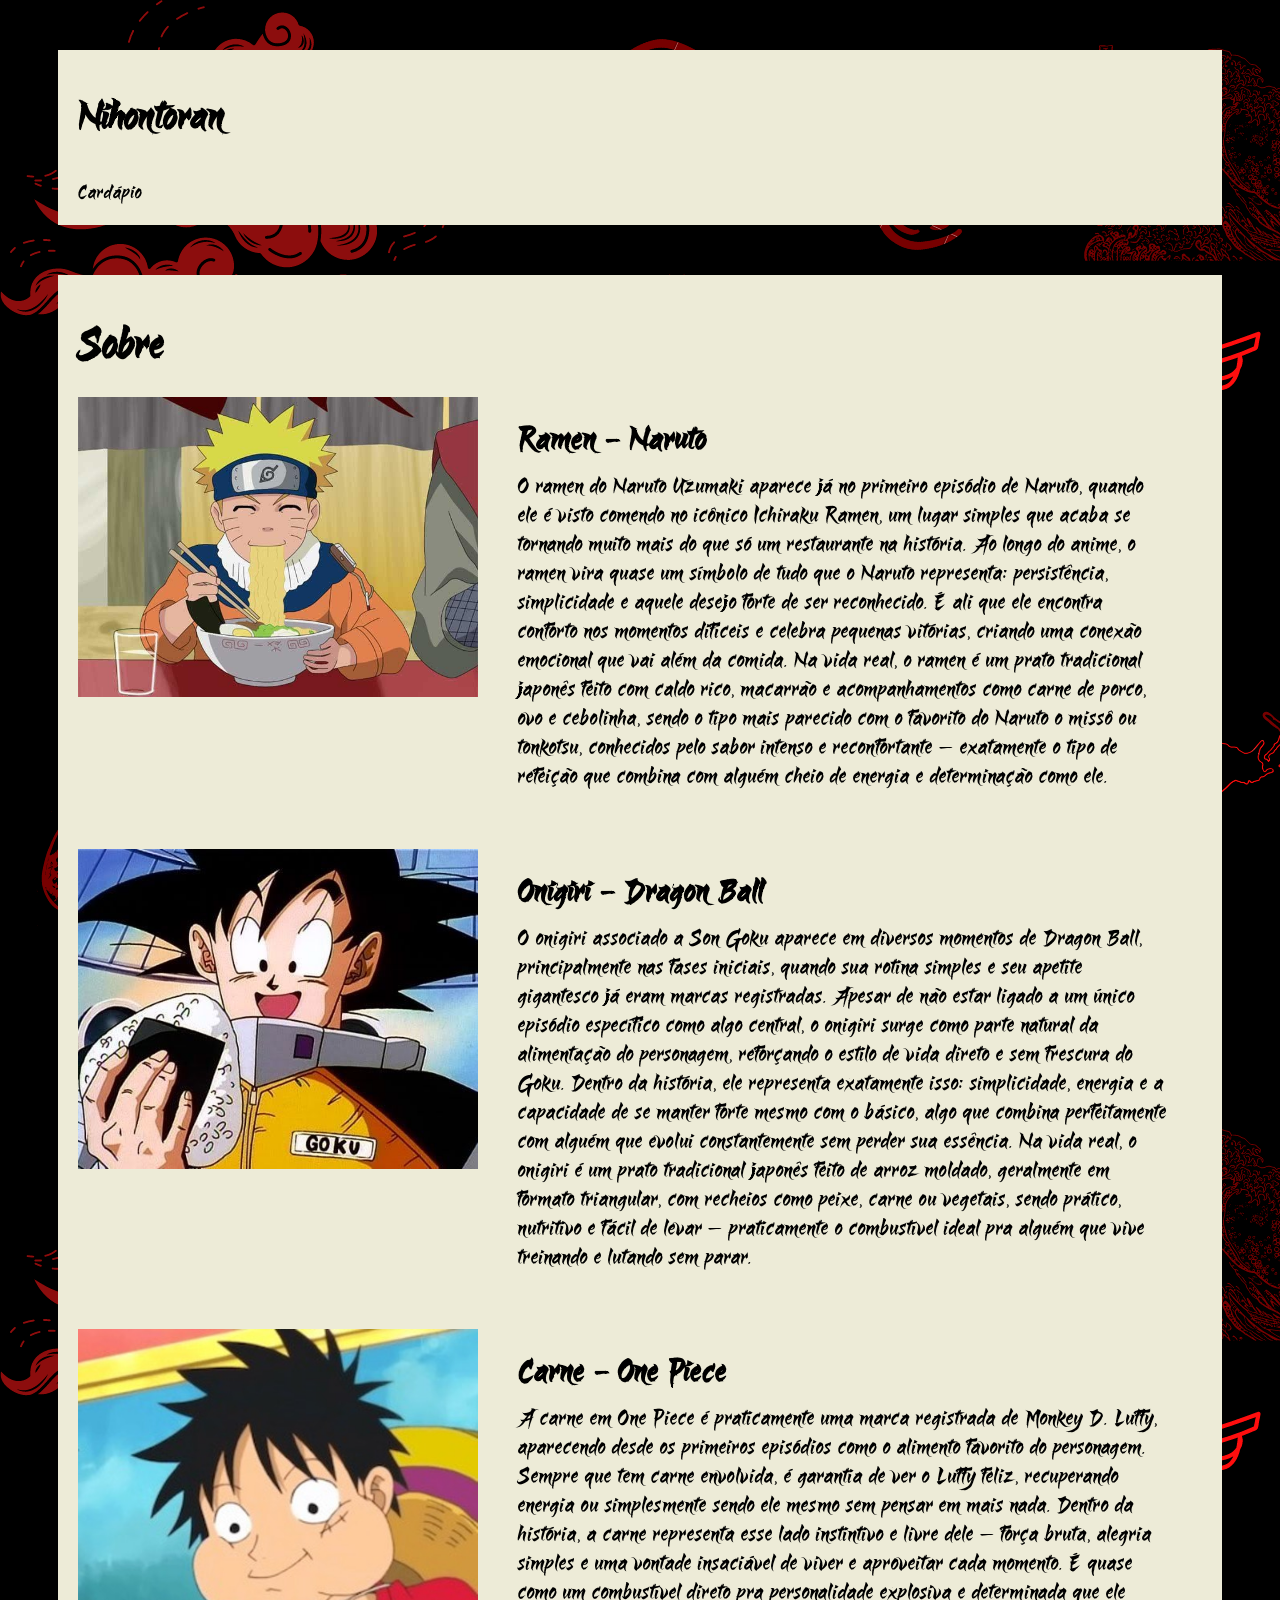
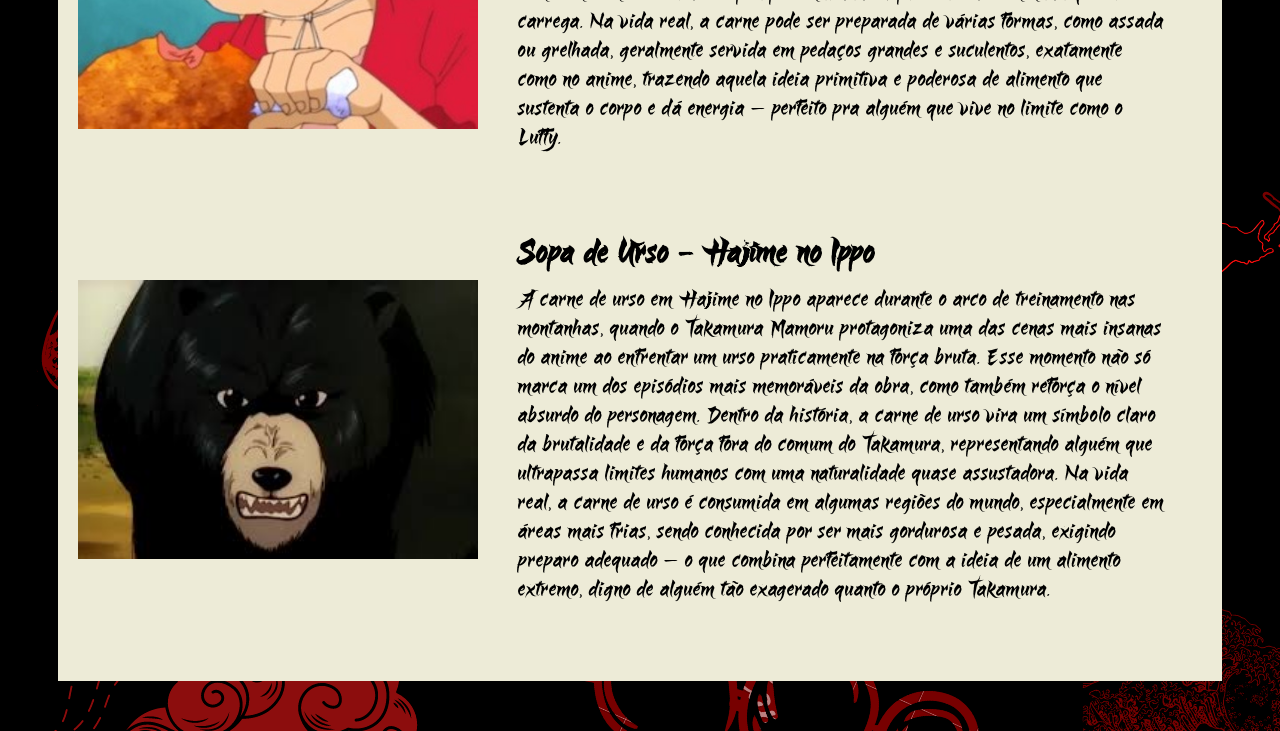
<file: index.html>
<!DOCTYPE html>
<html lang="pt-br">
<head>
    <meta charset="UTF-8">
    <meta name="viewport" content="width=device-width, initial-scale=1.0">
    <link rel="stylesheet" href="style.css">
    <title>Nihontoran</title>
</head>
<body>

    <header>
        <h1>Nihontoran</h1>
        
        <div class="header-links">
            <div class="header">
                <a href="cardapio.html">
                    Cardápio
                </a>
            </div>
        </div>
    </header>

    <main>
        <h1>Sobre</h1>

        <div class="cardapio">
            <img src="naruto.jpeg" alt="naruto-ramen">
            <h2>Ramen - Naruto</h2>
            <p>O ramen do Naruto Uzumaki aparece já no primeiro episódio de Naruto, quando ele é visto comendo no icônico Ichiraku Ramen, um lugar simples que acaba se tornando muito mais do que só um restaurante na história. Ao longo do anime, o ramen vira quase um símbolo de tudo que o Naruto representa: persistência, simplicidade e aquele desejo forte de ser reconhecido. É ali que ele encontra conforto nos momentos difíceis e celebra pequenas vitórias, criando uma conexão emocional que vai além da comida. Na vida real, o ramen é um prato tradicional japonês feito com caldo rico, macarrão e acompanhamentos como carne de porco, ovo e cebolinha, sendo o tipo mais parecido com o favorito do Naruto o missô ou tonkotsu, conhecidos pelo sabor intenso e reconfortante — exatamente o tipo de refeição que combina com alguém cheio de energia e determinação como ele.</p>
        </div>

        <div class="cardapio">
            <img src="onigiri.jpg" alt="goku-onigiri">
            <h2>Onigiri - Dragon Ball</h2>
            <p>O onigiri associado a Son Goku aparece em diversos momentos de Dragon Ball, principalmente nas fases iniciais, quando sua rotina simples e seu apetite gigantesco já eram marcas registradas. Apesar de não estar ligado a um único episódio específico como algo central, o onigiri surge como parte natural da alimentação do personagem, reforçando o estilo de vida direto e sem frescura do Goku. Dentro da história, ele representa exatamente isso: simplicidade, energia e a capacidade de se manter forte mesmo com o básico, algo que combina perfeitamente com alguém que evolui constantemente sem perder sua essência. Na vida real, o onigiri é um prato tradicional japonês feito de arroz moldado, geralmente em formato triangular, com recheios como peixe, carne ou vegetais, sendo prático, nutritivo e fácil de levar — praticamente o combustível ideal pra alguém que vive treinando e lutando sem parar.</p>
        </div>

        <div class="cardapio">
            <img src="meat2.jpg" alt="luffy-carne">
            <h2>Carne - One Piece</h2>
            <p>A carne em One Piece é praticamente uma marca registrada de Monkey D. Luffy, aparecendo desde os primeiros episódios como o alimento favorito do personagem. Sempre que tem carne envolvida, é garantia de ver o Luffy feliz, recuperando energia ou simplesmente sendo ele mesmo sem pensar em mais nada. Dentro da história, a carne representa esse lado instintivo e livre dele — força bruta, alegria simples e uma vontade insaciável de viver e aproveitar cada momento. É quase como um combustível direto pra personalidade explosiva e determinada que ele carrega. Na vida real, a carne pode ser preparada de várias formas, como assada ou grelhada, geralmente servida em pedaços grandes e suculentos, exatamente como no anime, trazendo aquela ideia primitiva e poderosa de alimento que sustenta o corpo e dá energia — perfeito pra alguém que vive no limite como o Luffy.</p>
        </div>

        <div class="cardapio">
            <img src="bear.jfif" alt="takamura-bear" style="margin-top: 70px;">
            <h2>Sopa de Urso - Hajime no Ippo</h2>
            <p>A carne de urso em Hajime no Ippo aparece durante o arco de treinamento nas montanhas, quando o Takamura Mamoru protagoniza uma das cenas mais insanas do anime ao enfrentar um urso praticamente na força bruta. Esse momento não só marca um dos episódios mais memoráveis da obra, como também reforça o nível absurdo do personagem. Dentro da história, a carne de urso vira um símbolo claro da brutalidade e da força fora do comum do Takamura, representando alguém que ultrapassa limites humanos com uma naturalidade quase assustadora. Na vida real, a carne de urso é consumida em algumas regiões do mundo, especialmente em áreas mais frias, sendo conhecida por ser mais gordurosa e pesada, exigindo preparo adequado — o que combina perfeitamente com a ideia de um alimento extremo, digno de alguém tão exagerado quanto o próprio Takamura.</p>
        </div>
    </main>

</body>
</html>
</file>
<file: style.css>
@charset 'UTF-8';

@font-face {
    font-family: 'Hoshiko Satsuki';
    src: url('Hoshiko Satsuki.ttf') format('truetype');
}

body {
    background-image: url(background.png);
    font-family: 'Hoshiko Satsuki', Arial, sans-serif;
    letter-spacing: 1px;
}

main {
    background-color: #EDEBD7;
    display: flex;
    flex-direction: column;
    margin: 50px;
    padding: 20px;
    font-size: 1.1em;
}

header {
    background-color: #EDEBD7;
    margin: 50px;
    padding: 20px;
    display: flex;
    flex-direction: column;
    gap: 15px;
}

.header-links {
    display: flex;
    gap: 20px;
}

header .header {
    margin: 0;
    margin-right: 50px;
}

img {
    width: 400px;
    height: auto;
    align-self: flex-start;
}

.cardapio {
    display: grid;
    grid-template-columns: 400px 0.95fr;
    gap: 40px;
    align-items: left;
}

.cardapio > img {
    grid-row: 1 / 3;
}

.cardapio > h2 {
    grid-column: 2;
    grid-row: 1;
    margin-bottom: 200px;
}

.cardapio > p {
    grid-column: 2;
    grid-row: 1;
    margin-top: 75px;
}

a {
    text-decoration: none;
    color: black;
}

a:hover {
    color: #8C0D0D;
}
</file>
